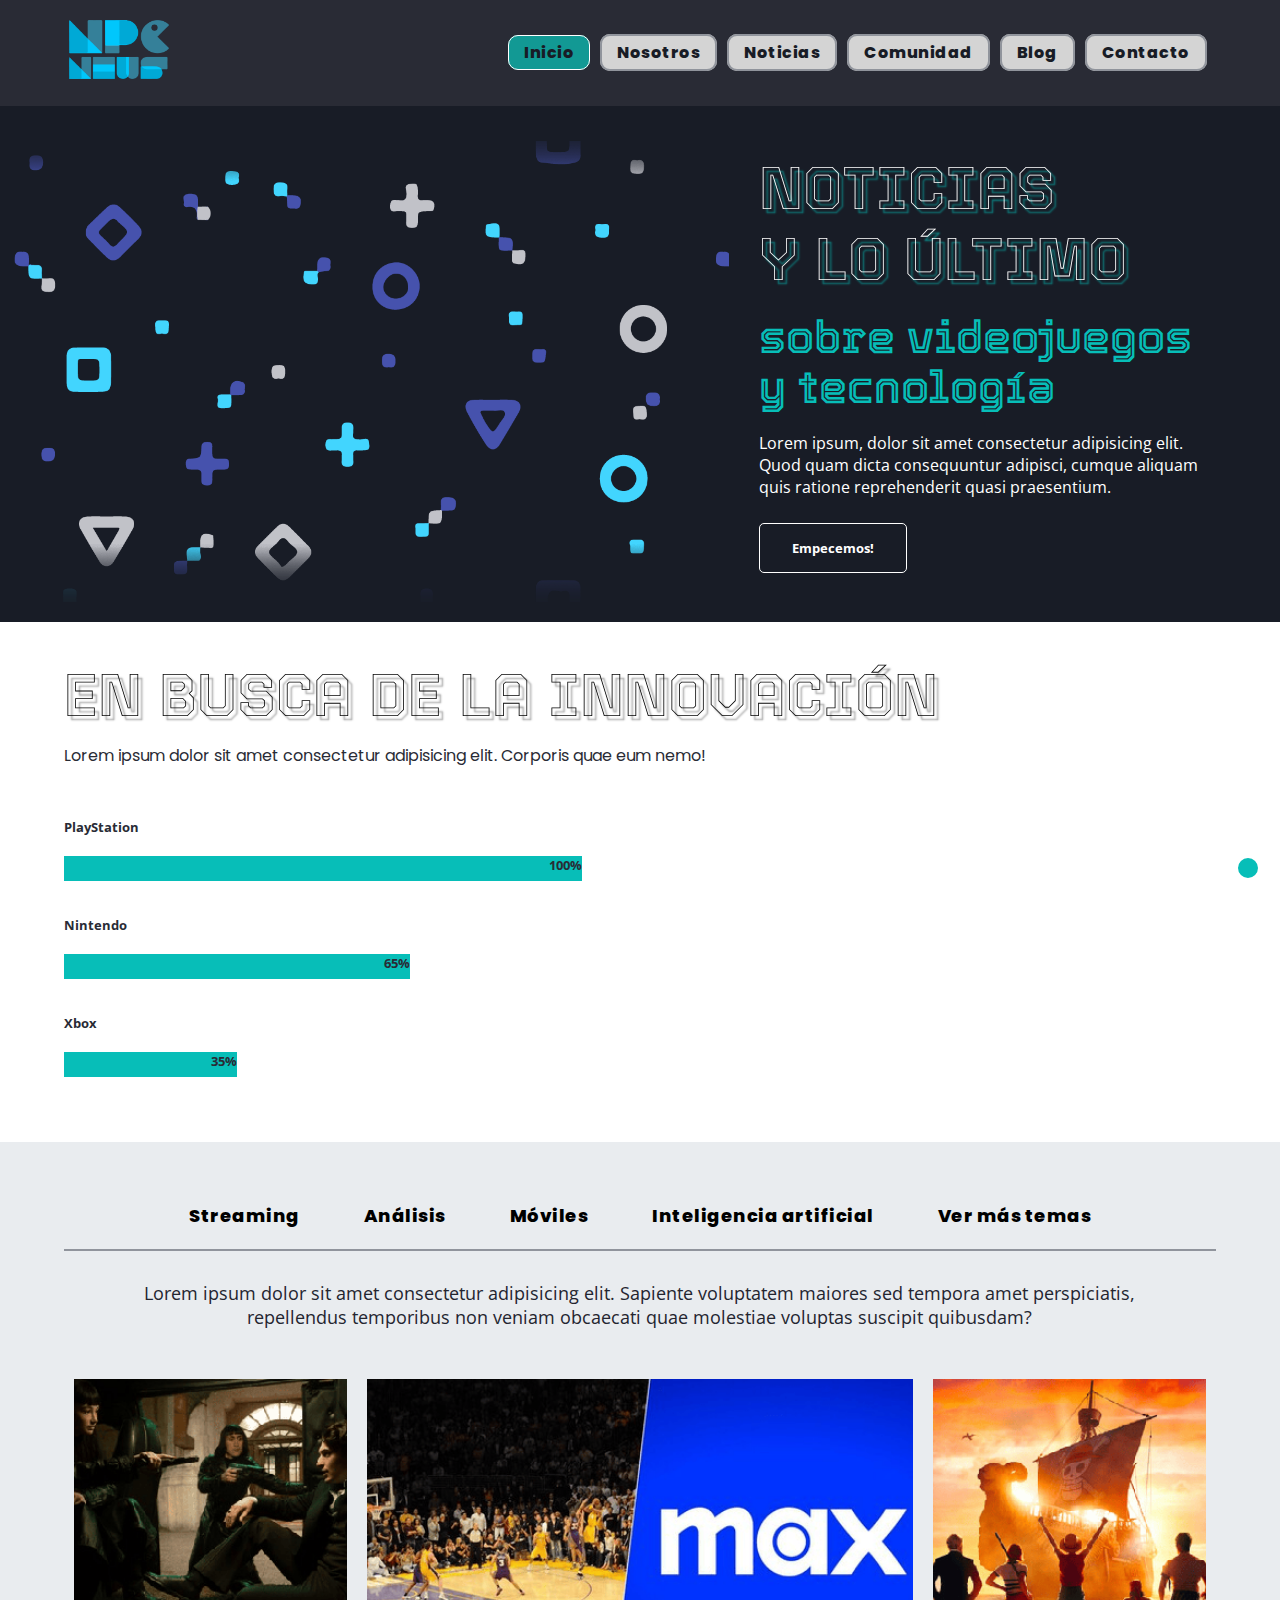
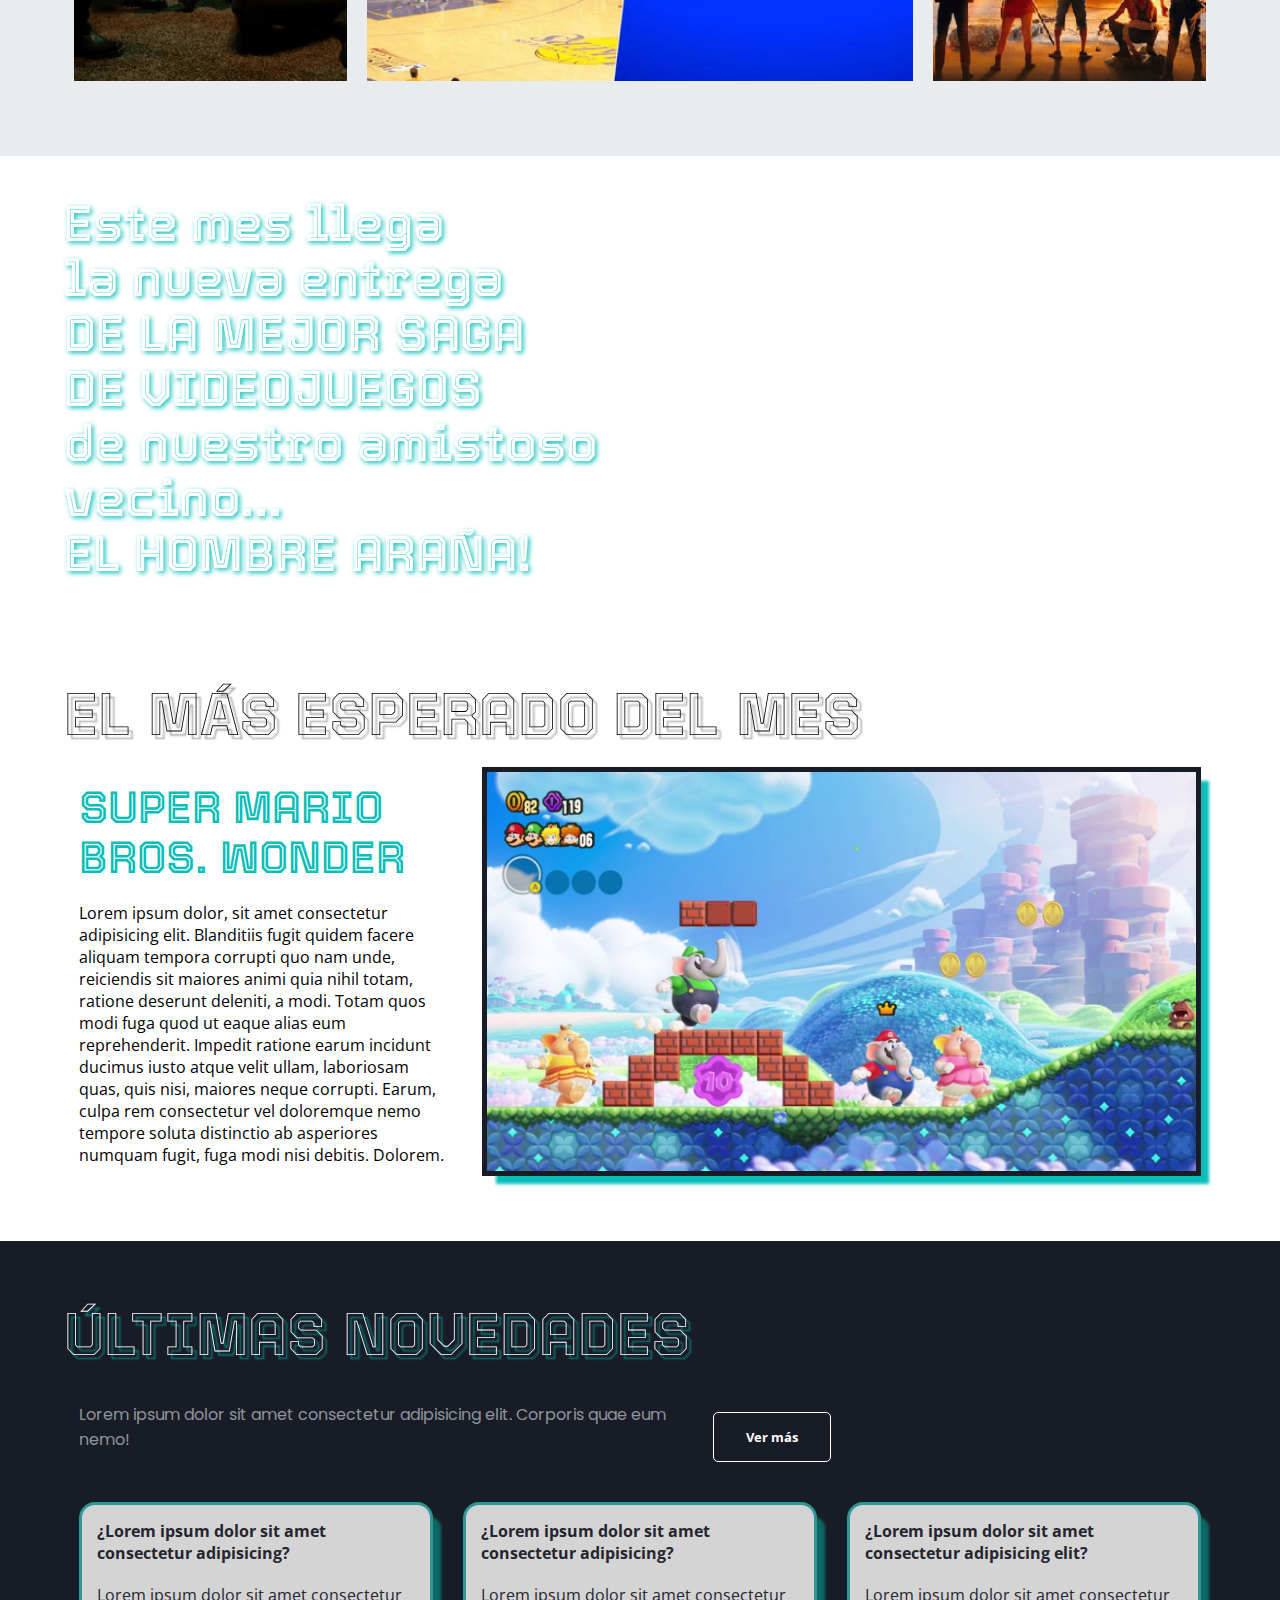
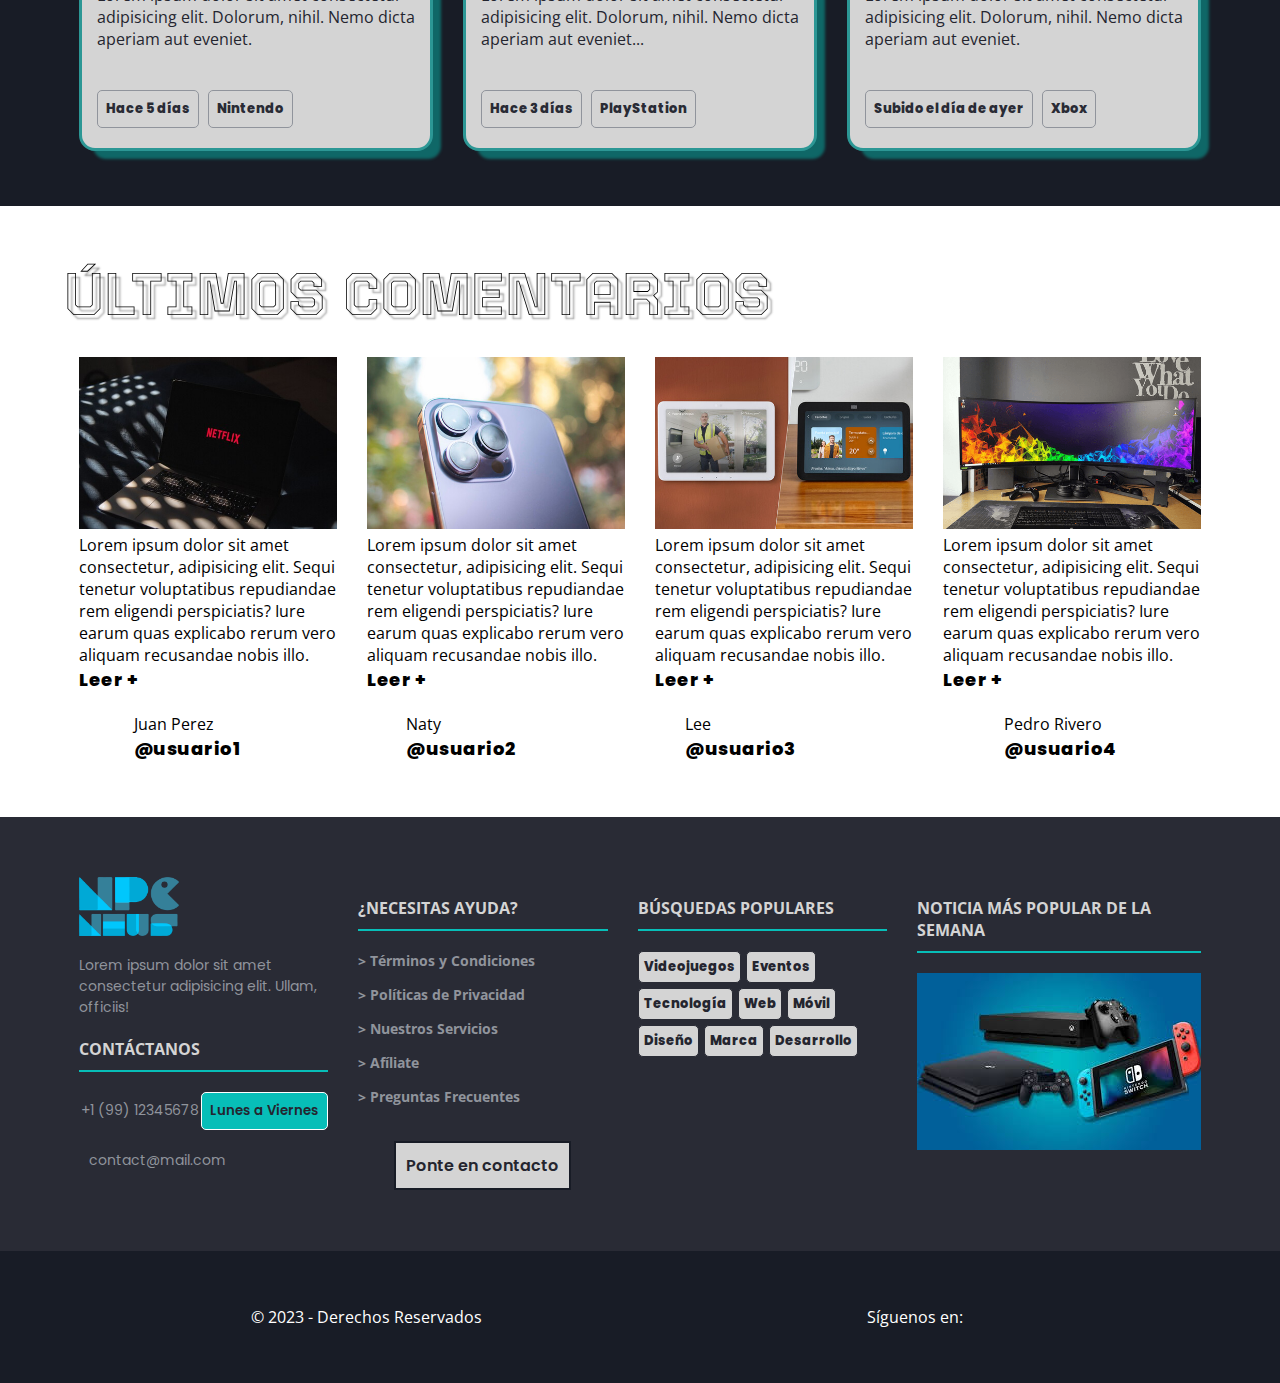
<file: index.html>
<!DOCTYPE html>
<html lang="en">
<head>
    <meta charset="UTF-8">
    <meta name="viewport" content="width=device-width, initial-scale=1.0">
    <link rel="stylesheet" href="estilos.css">
    <link rel="stylesheet" href="https://cdnjs.cloudflare.com/ajax/libs/font-awesome/6.4.2/css/all.min.css" integrity="sha512-z3gLpd7yknf1YoNbCzqRKc4qyor8gaKU1qmn+CShxbuBusANI9QpRohGBreCFkKxLhei6S9CQXFEbbKuqLg0DA==" crossorigin="anonymous" referrerpolicy="no-referrer" />
    <link rel="shortcut icon" href="imagenes/favicon.png" type="image/x-icon">
    <title>NPC NEWS - Noticias sobre videojuegos y más</title>
</head>
<body>
    
    <!-- INICIO ROL A -->
    <header id="cabezera" class="espaciado">
        <div class="contenedor">
            <nav class="nav-bar">
                <div class="logo">
                    <a href="index.html">
                        <img src="imagenes/logo.png" class="ajustar-ancho">
                    </a>
                </div>
                <ul class="menu">
                    <li>
                        <a href="index.html" class="menu-link resaltador">Inicio</a>
                    </li>
                    <li>
                        <a href="nosotros.html" class="menu-link">Nosotros</a>
                    </li>
                    <li>
                        <a href="noticias.html" class="menu-link">Noticias</a>
                    </li>
                    <li>
                        <a href="comunidad.html" class="menu-link">Comunidad</a>
                    </li>
                    <li>
                        <a href="blog.html" class="menu-link">Blog</a>
                    </li>
                    <li>
                        <a href="contacto.html" class="menu-link">Contacto</a>
                    </li>
                </ul>
            </nav>
        </div>
    </header>

    <section id="principal">
        <div class="contenedor">
            <div class="fila">
                <div class="columna2">
                    <img src="imagenes/imagen-1.png" class="imagen-1">
                </div>
                <div class="columna">
                    <h1 class="titulo-dos">NOTICIAS</h1>
                    <h1 class="titulo-dos">Y LO ÚLTIMO</h1>
                    <h2>sobre videojuegos y tecnología</h2>
                    <p>Lorem ipsum, dolor sit amet consectetur adipisicing elit. Quod quam dicta consequuntur adipisci, cumque aliquam quis ratione reprehenderit quasi praesentium.</p>
                    <button class="button1">Empecemos!</button>
                </div>
            </div>
        </div>
    </section>
    <!-- FIN  ROL A -->
    
    <!-- INICIO ROL B -->
    <section id="servicios" class="espaciado">
        <div class="contenedor">
            <h1>
                EN BUSCA DE LA INNOVACIÓN
            </h1>

            <div class="fila">
                <p class="descripcion">Lorem ipsum dolor sit amet consectetur adipisicing elit. Corporis quae eum nemo!</p>
            </div>
            
            <h5>
                <p class="negrita">PlayStation</p>
            
                <div class="cuadrado">
                    <p class="negrita">100%</p>
                </div>

                <p class="negrita">Nintendo</p>
            
                <div class="cuadrado2">
                    <p class="negrita">65%</p>
                </div>

                <p class="negrita">Xbox</p>
            
                <div class="cuadrado3">
                    <p class="negrita">35%</p>
                </div>
            </h5>

        </div>

    </section>
    <!-- FIN ROL B -->

    <!-- INICIO ROL C -->
    <section id="nosotros" class="espaciado">
        <div class="contenedor">
            <div class="horizontal">
                <ul class="navbar">
                    <li class="nav1">
                        <a class="titulo" href="">Streaming</a>
                    </li>
                    <li class="nav1">
                        <a class="titulo" href="">An&aacute;lisis</a>
                    </li>
                    <li class="nav1">
                        <a class="titulo" href="">M&oacute;viles</a>
                    </li>
                    <li class="nav1">
                        <a class="titulo" href="">Inteligencia artificial</a>
                    </li>
                    <li class="nav1">
                        <a class="titulo" href="">Ver m&aacute;s temas</a>
                    </li>
                </ul>
                <div class="contenedor">
                    <div class="descripcion">
                        <div class="texto">
                            <p>Lorem ipsum dolor sit amet consectetur adipisicing elit. Sapiente voluptatem maiores sed tempora amet perspiciatis, repellendus temporibus non veniam obcaecati quae molestiae voluptas suscipit quibusdam?</p>
                        </div>
                    </div>
                </div>
                <div class="gallery">
                    <div class="columna-gallery">
                        <img src="imagenes/tema1.png" class="ajustar-ancho">
                    </div>
                    <div class="columna-gallery columna50">
                        <img src="imagenes/tema2.png" class="ajustar-ancho">
                    </div>
                    <div class="columna-gallery">
                        <img src="imagenes/tema3.png" class="ajustar-ancho">
                    </div>
                </div>
            </div>
        </div>
    </section>
    <!-- FIN ROL C -->

    <!-- INICIO DE SPIDERMAN -->
    <section id="spiderman" class="espaciado">
        <div class="contenedor">
            <p class="texto-enorme">
                Este mes llega <br>
                la nueva entrega <br>
                DE LA MEJOR SAGA <br>
                DE VIDEOJUEGOS <br>
                de nuestro amistoso <br>
                vecino... <br>
                EL HOMBRE ARAÑA!

            </p>

        </div>

    </section>

    <!-- FIN DE SPIDERMAN-->


    <!-- INICIO DE SECCION "EL MÁS ESPERADO"-->
    
    <section id="esperado" class="espaciado">
        <div class="contenedor">
            <h1>
                EL MÁS ESPERADO DEL MES
            </h1>

            <div class="fila">
                <div class="columna">
                    <h2>SUPER MARIO BROS. WONDER</h2>
                    <p>Lorem ipsum dolor, sit amet consectetur adipisicing elit. Blanditiis fugit quidem facere aliquam tempora corrupti quo nam unde, reiciendis sit maiores animi quia nihil totam, ratione deserunt deleniti, a modi. Totam quos modi fuga quod ut eaque alias eum reprehenderit. Impedit ratione earum incidunt ducimus iusto atque velit ullam, laboriosam quas, quis nisi, maiores neque corrupti. Earum, culpa rem consectetur vel doloremque nemo tempore soluta distinctio ab asperiores numquam fugit, fuga modi nisi debitis. Dolorem.</p>
                </div>
                <div class="columna columna65">
                    <img src="imagenes/mario1.jpg" class="ajustar-ancho">
                </div>
            </div>
        </div>

    </section>

    <!-- FIN DE SECCION "EL MÁS ESPERADO"-->


    <!-- INICIO ROL D -->
    <section id="novedades" class="espaciado">
        <div class="contenedor">
            <div class="fila">
                <h1 class="titulo-tres">ÚLTIMAS NOVEDADES</h1>
            </div>

            <div class="fila">
                <div class="columna columna66">
                    <p class="descripcion">Lorem ipsum dolor sit amet consectetur adipisicing elit. Corporis quae eum nemo!</p>
                </div>
                <div class="columna">
                    <button class="button1">Ver más</button>
                </div>
            </div>

            <div class="fila">
                <div class="columna">
                    <div class="cajas">
                        <p class="negrita">¿Lorem ipsum dolor sit amet consectetur adipisicing?</p>
                        <p>Lorem ipsum dolor sit amet consectetur adipisicing elit. Dolorum, nihil. Nemo dicta aperiam aut eveniet.</p>
                    
                        <button class="button6">Hace 5 días</button>
                        <button class="button6">Nintendo</button>
                    </div>
                </div>

                <div class="columna">
                    <div class="cajas">
                        <p class="negrita">¿Lorem ipsum dolor sit amet consectetur adipisicing?</p>
                        <p>Lorem ipsum dolor sit amet consectetur adipisicing elit. Dolorum, nihil. Nemo dicta aperiam aut eveniet...</p>
                                            
                        <button class="button6">Hace 3 días</button>
                        <button class="button6">PlayStation</button>
                    </div>
                </div>

                <div class="columna">
                    <div class="cajas">
                        <p class="negrita">¿Lorem ipsum dolor sit amet consectetur adipisicing elit?              </p>
                        <p>Lorem ipsum dolor sit amet consectetur adipisicing elit. Dolorum, nihil. Nemo dicta aperiam aut eveniet.</p>
                              
                        <button class="button6">Subido el día de ayer</button>
                        <button class="button6">Xbox</button>
                    </div>
                </div>

            </div>
        </div>
    </section>
    <!-- FIN ROL D -->

    <!-- INICIO ROL F -->
    <section id="comentarios" class="espaciado">
        <div class="contenedor">
            <div class="fila">
                <h1>&Uacute;LTIMOS COMENTARIOS</h1>
            </div>
            <div class="fila">
                <div class="columna">
                    <div class="comentarios-imagen">
                        <img src="imagenes/comentario1.png" alt="">
                    </div>
                    <div class="contenido">
                        <p>Lorem ipsum dolor sit amet consectetur, adipisicing elit. Sequi tenetur voluptatibus repudiandae rem eligendi perspiciatis? Iure earum quas explicabo rerum vero aliquam recusandae nobis illo. <a href="" class="leer-mas titulo">Leer +</a> </p>
                    </div>
                    <div class="user">
                        <div class="usuario">
                            <div class="usuario-imagen">
                                <i class="fa-solid fa-circle-user" style="color: #c0c0c0;"></i>
                            </div>
                            <div class="username">
                            <p>Juan Perez <a href="" class="titulo">@usuario1</a></p>
                            </div>
                        </div>
                    </div>
                </div>
                <div class="columna">
                    <div class="comentarios-imagen">
                        <img src="imagenes/comentario2.png" alt="">
                    </div>
                    <div class="contenido">
                        <p>Lorem ipsum dolor sit amet consectetur, adipisicing elit. Sequi tenetur voluptatibus repudiandae rem eligendi perspiciatis? Iure earum quas explicabo rerum vero aliquam recusandae nobis illo. <a href="" class="leer-mas titulo">Leer +</a> </p>
                    </div>
                    <div class="user">
                        <div class="usuario">
                            <div class="usuario-imagen">
                                <i class="fa-solid fa-circle-user" style="color: #c0c0c0;"></i>
                            </div>
                            <div class="username">
                            <p>Naty <a href="" class="titulo">@usuario2</a></p>
                            </div>
                        </div>
                    </div>
                </div>
                <div class="columna">
                    <div class="comentarios-imagen">
                        <img src="imagenes/comentario3.png" alt="">
                    </div>
                    <div class="contenido">
                        <p>Lorem ipsum dolor sit amet consectetur, adipisicing elit. Sequi tenetur voluptatibus repudiandae rem eligendi perspiciatis? Iure earum quas explicabo rerum vero aliquam recusandae nobis illo. <a href="" class="leer-mas titulo">Leer +</a> </p>
                    </div>
                    <div class="user">
                        <div class="usuario">
                            <div class="usuario-imagen">
                                <i class="fa-solid fa-circle-user" style="color: #c0c0c0;"></i>
                            </div>
                            <div class="username">
                            <p>Lee <a href="" class="titulo">@usuario3</a></p>
                            </div>
                        </div>
                    </div>
                </div>
                <div class="columna">
                    <div class="comentarios-imagen">
                        <img src="imagenes/comentario4.png" alt="">
                    </div>
                    <div class="contenido">
                        <p>Lorem ipsum dolor sit amet consectetur, adipisicing elit. Sequi tenetur voluptatibus repudiandae rem eligendi perspiciatis? Iure earum quas explicabo rerum vero aliquam recusandae nobis illo. <a href="" class="leer-mas titulo">Leer +</a> </p>
                    </div>
                    <div class="user">
                        <div class="usuario">
                            <div class="usuario-imagen">
                                <i class="fa-solid fa-circle-user" style="color: #c0c0c0;"></i>
                            </div>
                            <div class="username">
                            <p>Pedro Rivero <a href="" class="titulo">@usuario4</a></p>
                            </div>
                        </div>
                    </div>
                </div>
            </div>
        </div>
    </section>
    <!-- FIN ROL F -->

    <!-- INICIO ROL E -->
    <section id="contacto" class="espaciado">
        <div class="contenedor">
            <div class="fila2">
                <div class="columna3">
                    <div class="logo espacio">
                        <img src="imagenes/logo.png" class="ajustar-ancho">
                    </div>
                    <p class="descripcion">Lorem ipsum dolor sit amet consectetur adipisicing elit. Ullam, officiis!</p>
                    <h3>Contáctanos</h3>
                    <div class="area-telefono">
                        <i class="fa-solid fa-phone" style="color: #d4d4d4;"></i>
                        <p class="descripcion">+1 (99) 12345678</p>
                        <button class="button2">Lunes a Viernes</button>
                    </div>
                    <div class="area-correo">
                        <i class="fa-solid fa-envelope" style="color: #d4d4d4;"></i>
                        <p class="descripcion">contact@mail.com</p>
                    </div>
                </div>
                <div class="columna3">
                    <h3>¿Necesitas ayuda?</h3>
                    <h4>> Términos y Condiciones</h4>
                    <h4>> Políticas de Privacidad</h4>
                    <h4>> Nuestros Servicios</h4>
                    <h4>> Afíliate</h4>
                    <h4>> Preguntas Frecuentes</h4>
                    <div class="area-ayuda">
                        <button class="button3">Ponte en contacto</button>
                    </div>
                </div>
                <div class="columna3">
                    <h3>Búsquedas Populares</h3>
                    <div class="area-busquedas">
                        <button class="button4">Videojuegos</button>
                        <button class="button4">Eventos</button>
                        <button class="button4">Tecnología</button>
                        <button class="button4">Web</button>
                        <button class="button4">Móvil</button>
                        <button class="button4">Diseño</button>
                        <button class="button4">Marca</button>
                        <button class="button4">Desarrollo</button>
                    </div>
                </div>
                <div class="columna3">
                    <h3>Noticia más popular de la semana</h3>
                    <img src="imagenes/noticia.png">
                </div>
            </div>
        </div>
    </section>
    <footer id="pie" class="espaciado">
        <div class="contenedor">
            <div class="fila">
                <div>
                    <p>&copy; 2023 - Derechos Reservados</p>
                </div>
                <div class="red-social">
                    <p>Síguenos en:</p>
                    <i class="fa-brands fa-square-facebook" style="color: #ffffff;"></i>
                    <i class="fa-brands fa-square-twitter" style="color: #ffffff;"></i>
                    <i class="fa-brands fa-square-instagram" style="color: #ffffff;"></i>
                    <i class="fa-brands fa-linkedin" style="color: #ffffff;"></i>     
                </div>
            </div>
        </div>
    </footer>
    <!-- FIN ROL E -->

    <!-- Boton ir arriba -->
    <a href="#" class="scroll-ir-arriba">
        <i class="fa-solid fa-angles-up"></i>
    </a>
</body>
</html>
</file>
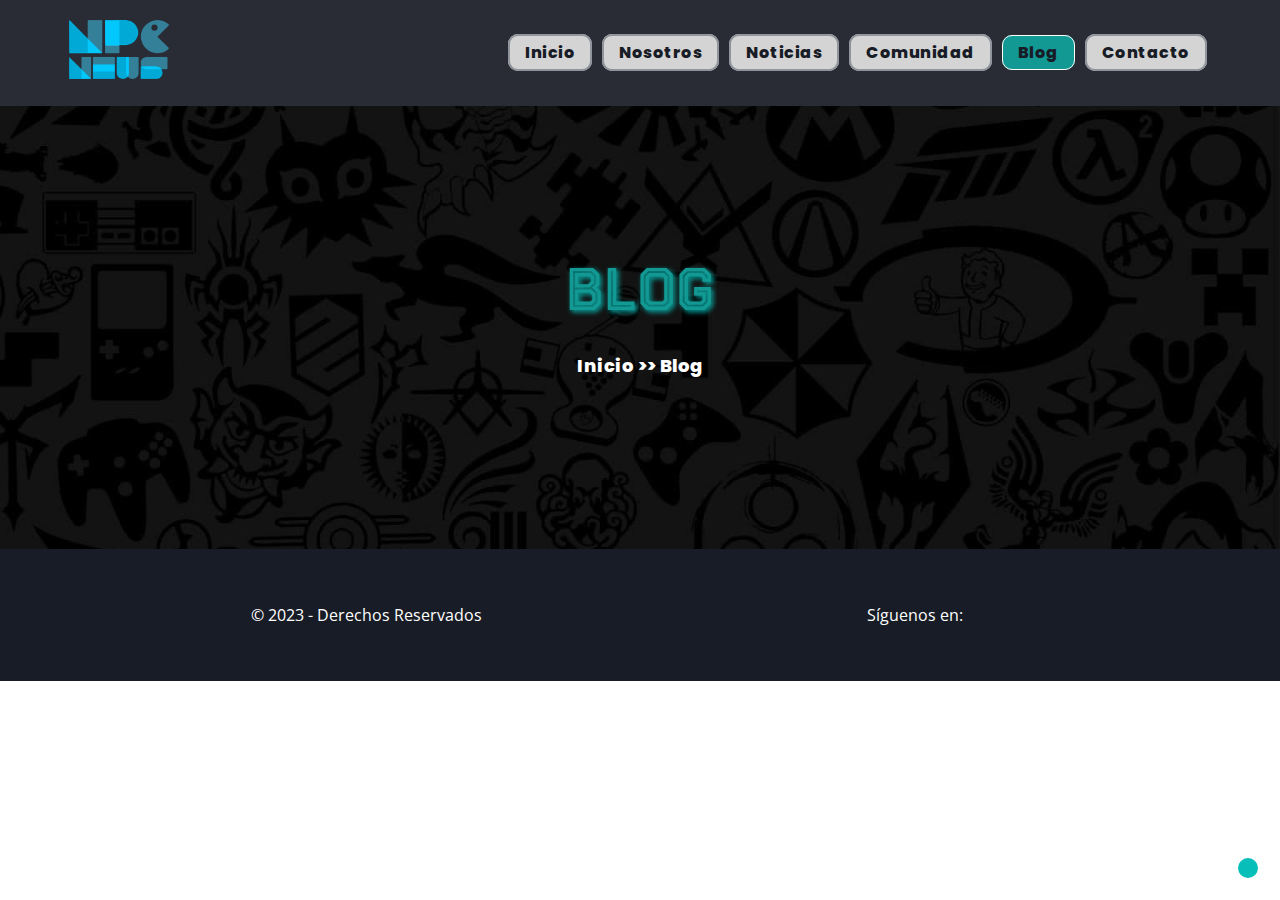
<file: blog.html>
<!DOCTYPE html>
<html lang="en">
<head>
    <meta charset="UTF-8">
    <meta name="viewport" content="width=device-width, initial-scale=1.0">
    <title>NPC NEWS - Noticias sobre videojuegos y más</title>
    <link rel="shortcut icon" href="imagenes/favicon.png" type="image/x-icon">
    <link rel="stylesheet" href="https://cdnjs.cloudflare.com/ajax/libs/font-awesome/6.4.2/css/all.min.css" integrity="sha512-z3gLpd7yknf1YoNbCzqRKc4qyor8gaKU1qmn+CShxbuBusANI9QpRohGBreCFkKxLhei6S9CQXFEbbKuqLg0DA==" crossorigin="anonymous" referrerpolicy="no-referrer" />
    <link rel="stylesheet" href="estilos.css">
</head>
<body>
    <header id="cabezera" class="espaciado">
        <div class="contenedor">
            <nav class="nav-bar">
                <div class="logo">
                    <a href="index.html">
                        <img src="imagenes/logo.png" class="ajustar-ancho">
                    </a>
                </div>
                <ul class="menu">
                    <li>
                        <a href="index.html" class="menu-link">Inicio</a>
                    </li>
                    <li>
                        <a href="nosotros.html" class="menu-link">Nosotros</a>
                    </li>
                    <li>
                        <a href="noticias.html" class="menu-link">Noticias</a>
                    </li>
                    <li>
                        <a href="comunidad.html" class="menu-link">Comunidad</a>
                    </li>
                    <li>
                        <a href="blog.html" class="menu-link resaltador">Blog</a>
                    </li>
                    <li>
                        <a href="contacto.html" class="menu-link">Contacto</a>
                    </li>
                </ul>
            </nav>
        </div>
    </header>

    <section id="area-ubicacion" class="espaciado">
        <div class="contenedor">
            <h1>Blog</h1>
            <p>
                <a href="index.html"><i class="fa-solid fa-location-dot"></i> Inicio >></a> Blog
            </p>
        </div>
    </section>

    <!-- PIE DE PÁGINA -->
    <footer id="pie" class="espaciado">
        <div class="contenedor">
            <div class="fila">
                <div>
                    <p>&copy; 2023 - Derechos Reservados</p>
                </div>
                <div class="red-social">
                    <p>Síguenos en:</p>
                    <i class="fa-brands fa-square-facebook" style="color: #ffffff;"></i>
                    <i class="fa-brands fa-square-twitter" style="color: #ffffff;"></i>
                    <i class="fa-brands fa-square-instagram" style="color: #ffffff;"></i>
                    <i class="fa-brands fa-linkedin" style="color: #ffffff;"></i>     
                </div>
            </div>
        </div>
    </footer>

    <!-- Boton ir arriba -->
    <a href="#" class="scroll-ir-arriba">
        <i class="fa-solid fa-angles-up"></i>
    </a>
</body>
</html>
</file>
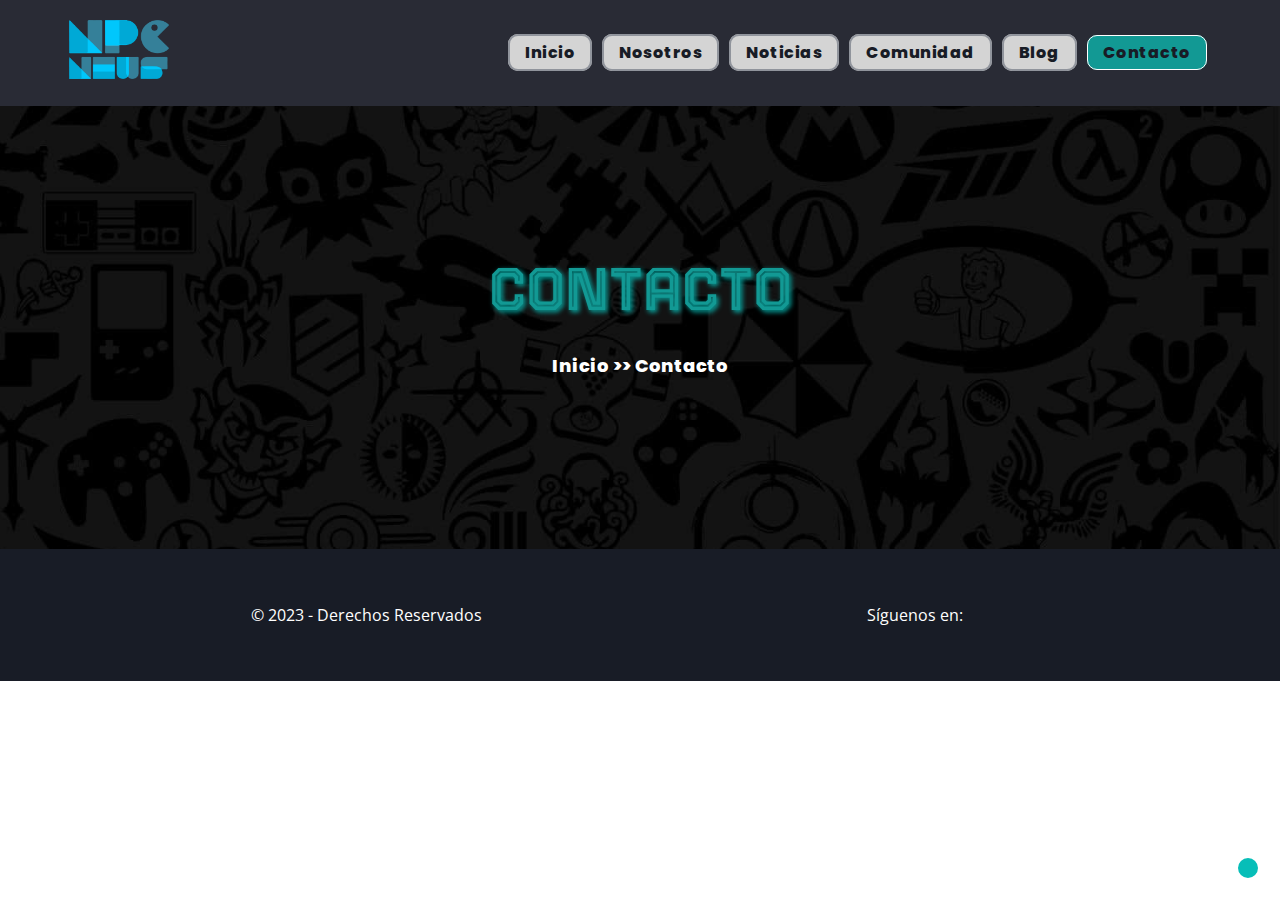
<file: contacto.html>
<!DOCTYPE html>
<html lang="en">
<head>
    <meta charset="UTF-8">
    <meta name="viewport" content="width=device-width, initial-scale=1.0">
    <title>NPC NEWS - Noticias sobre videojuegos y más</title>
    <link rel="shortcut icon" href="imagenes/favicon.png" type="image/x-icon">
    <link rel="stylesheet" href="https://cdnjs.cloudflare.com/ajax/libs/font-awesome/6.4.2/css/all.min.css" integrity="sha512-z3gLpd7yknf1YoNbCzqRKc4qyor8gaKU1qmn+CShxbuBusANI9QpRohGBreCFkKxLhei6S9CQXFEbbKuqLg0DA==" crossorigin="anonymous" referrerpolicy="no-referrer" />
    <link rel="stylesheet" href="estilos.css">
</head>
<body>
    <header id="cabezera" class="espaciado">
        <div class="contenedor">
            <nav class="nav-bar">
                <div class="logo">
                    <a href="index.html">
                        <img src="imagenes/logo.png" class="ajustar-ancho">
                    </a>
                </div>
                <ul class="menu">
                    <li>
                        <a href="index.html" class="menu-link">Inicio</a>
                    </li>
                    <li>
                        <a href="nosotros.html" class="menu-link">Nosotros</a>
                    </li>
                    <li>
                        <a href="noticias.html" class="menu-link">Noticias</a>
                    </li>
                    <li>
                        <a href="comunidad.html" class="menu-link">Comunidad</a>
                    </li>
                    <li>
                        <a href="blog.html" class="menu-link">Blog</a>
                    </li>
                    <li>
                        <a href="contacto.html" class="menu-link resaltador">Contacto</a>
                    </li>
                </ul>
            </nav>
        </div>
    </header>

    <section id="area-ubicacion" class="espaciado">
        <div class="contenedor">
            <h1>Contacto</h1>
            <p>
                <a href="index.html"><i class="fa-solid fa-location-dot"></i> Inicio >></a> Contacto
            </p>
        </div>
    </section>

    <!-- PIE DE PÁGINA -->
    <footer id="pie" class="espaciado">
        <div class="contenedor">
            <div class="fila">
                <div>
                    <p>&copy; 2023 - Derechos Reservados</p>
                </div>
                <div class="red-social">
                    <p>Síguenos en:</p>
                    <i class="fa-brands fa-square-facebook" style="color: #ffffff;"></i>
                    <i class="fa-brands fa-square-twitter" style="color: #ffffff;"></i>
                    <i class="fa-brands fa-square-instagram" style="color: #ffffff;"></i>
                    <i class="fa-brands fa-linkedin" style="color: #ffffff;"></i>     
                </div>
            </div>
        </div>
    </footer>

    <!-- Boton ir arriba -->
    <a href="#" class="scroll-ir-arriba">
        <i class="fa-solid fa-angles-up"></i>
    </a>
</body>
</html>
</file>
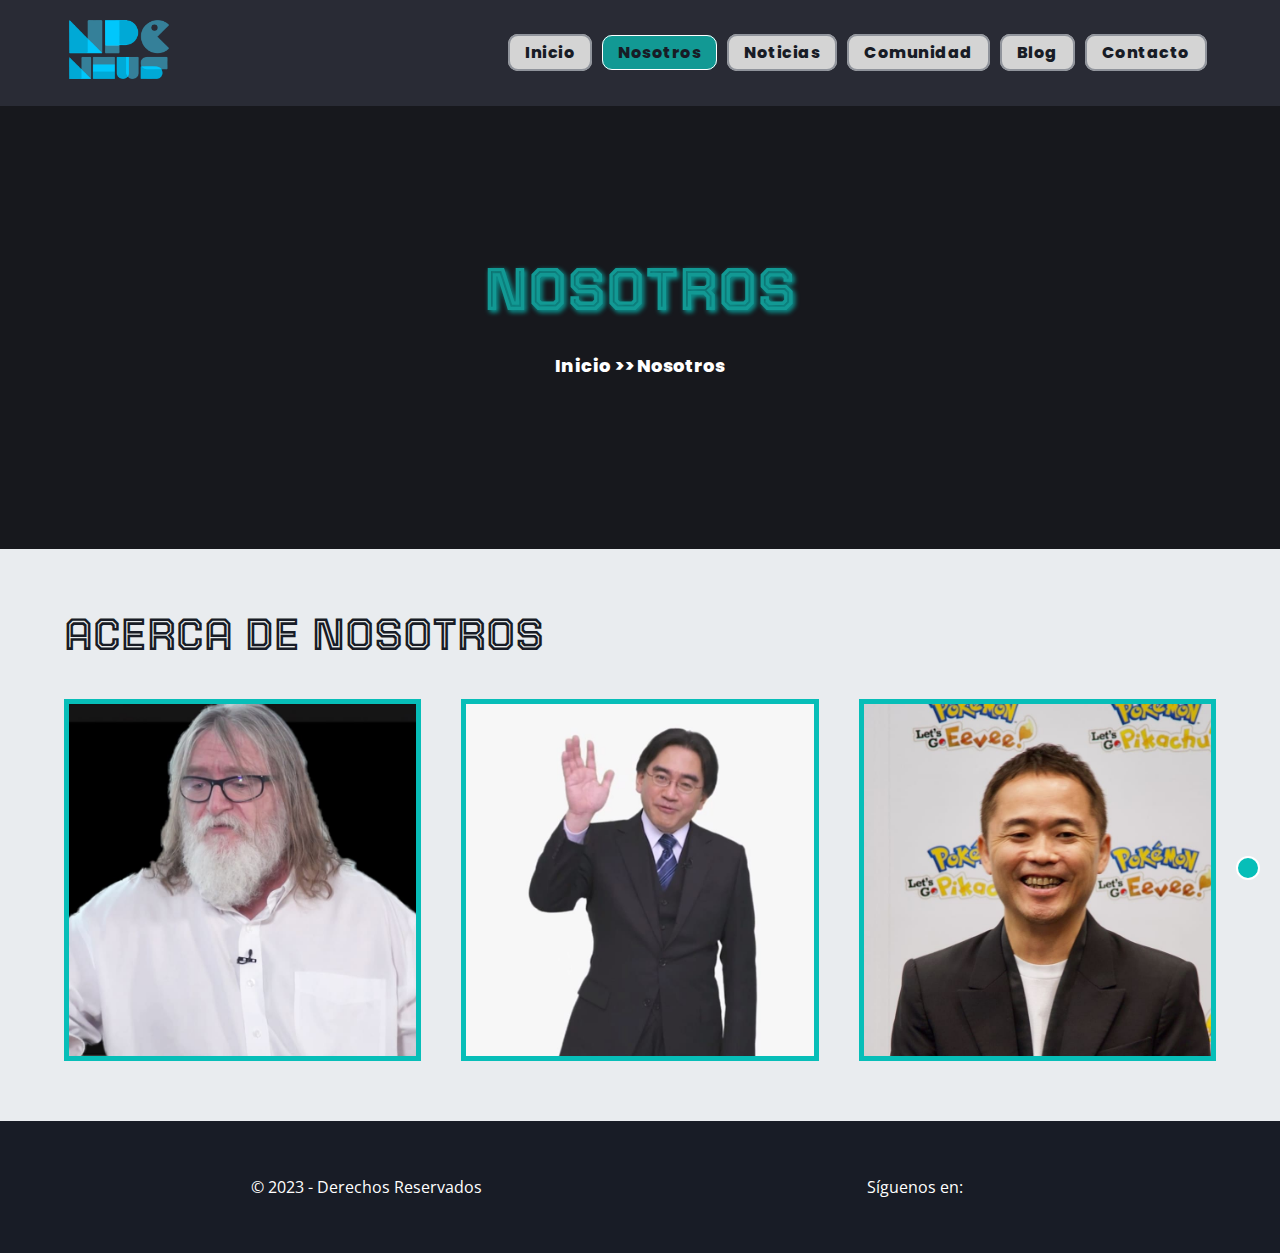
<file: nosotros.html>
<!DOCTYPE html>
<html lang="en">
<head>
    <meta charset="UTF-8">
    <meta name="viewport" content="width=device-width, initial-scale=1.0">
    <title>NPC NEWS - Noticias sobre videojuegos y más</title>
    <link rel="shortcut icon" href="imagenes/favicon.png" type="image/x-icon">
    <link rel="stylesheet" href="https://cdnjs.cloudflare.com/ajax/libs/font-awesome/6.4.2/css/all.min.css" integrity="sha512-z3gLpd7yknf1YoNbCzqRKc4qyor8gaKU1qmn+CShxbuBusANI9QpRohGBreCFkKxLhei6S9CQXFEbbKuqLg0DA==" crossorigin="anonymous" referrerpolicy="no-referrer" />
    <link rel="stylesheet" href="estilos.css">
</head>
<body>
    <header id="cabezera" class="espaciado">
        <div class="contenedor">
            <nav class="nav-bar">
                <div class="logo">
                    <a href="index.html">
                        <img src="imagenes/logo.png" class="ajustar-ancho">
                    </a>
                </div>
                <ul class="menu">
                    <li>
                        <a href="index.html" class="menu-link">Inicio</a>
                    </li>
                    <li>
                        <a href="nosotros.html" class="menu-link resaltador">Nosotros</a>
                    </li>
                    <li>
                        <a href="noticias.html" class="menu-link">Noticias</a>
                    </li>
                    <li>
                        <a href="comunidad.html" class="menu-link">Comunidad</a>
                    </li>
                    <li>
                        <a href="blog.html" class="menu-link">Blog</a>
                    </li>
                    <li>
                        <a href="contacto.html" class="menu-link">Contacto</a>
                    </li>
                </ul>
            </nav>
        </div>
    </header>

    <section id="area-nosotros" class="espaciado">
        <div class="contenedor">
            <h1>Nosotros</h1>
            <p>
                <a href="index.html"><i class="fa-solid fa-location-dot"></i> Inicio >></a> Nosotros
            </p>
        </div>
    </section>

    <section id="nosotros-info" class="espaciado">
        <div class="contenedor">
            <h2>ACERCA DE NOSOTROS</h2>
                <div class="fila-consolas">
                    <div class="columna-consolas columna33">
                        <div class="nosotros-foto">
                            <img src="imagenes/sujeto1.jpg" class="ajustar-ancho">
                            <div class="nosotros-foto-leyenda">
                                <p>Lorem ipsum dolor sit amet consectetur adipisicing elit. Laborum dolor at laudantium voluptatum, dolorum esse.</p>
                            </div>
                        </div>                    
                    </div>
                    <div class="columna-consolas columna33">
                        <div class="nosotros-foto">
                            <img src="imagenes/sujeto2.jpg" class="ajustar-ancho">
                            <div class="nosotros-foto-leyenda">
                                <p>Lorem ipsum dolor, sit amet consectetur adipisicing elit. Debitis tempora asperiores soluta veniam, hic enim?</p>
                            </div>
                        </div>   
                    </div>
                    <div class="columna-consolas columna33">
                        <div class="nosotros-foto">
                            <img src="imagenes/sujeto3.jpg" class="ajustar-ancho">
                            <div class="nosotros-foto-leyenda">
                                <p>Lorem ipsum, dolor sit amet consectetur adipisicing elit. Id tempora quis magnam aliquam ipsum necessitatibus?/p>
                            </div>
                        </div>   
                    </div>
                </div>
            </div>
    </section>

    <!-- PIE DE PÁGINA -->
    <footer id="pie" class="espaciado">
        <div class="contenedor">
            <div class="fila">
                <div>
                    <p>&copy; 2023 - Derechos Reservados</p>
                </div>
                <div class="red-social">
                    <p>Síguenos en:</p>
                    <i class="fa-brands fa-square-facebook" style="color: #ffffff;"></i>
                    <i class="fa-brands fa-square-twitter" style="color: #ffffff;"></i>
                    <i class="fa-brands fa-square-instagram" style="color: #ffffff;"></i>
                    <i class="fa-brands fa-linkedin" style="color: #ffffff;"></i>     
                </div>
            </div>
        </div>
    </footer>

    <!-- Boton ir arriba -->
    <a href="#" class="scroll-ir-arriba">
        <i class="fa-solid fa-angles-up"></i>
    </a>
</body>
</html>
</file>
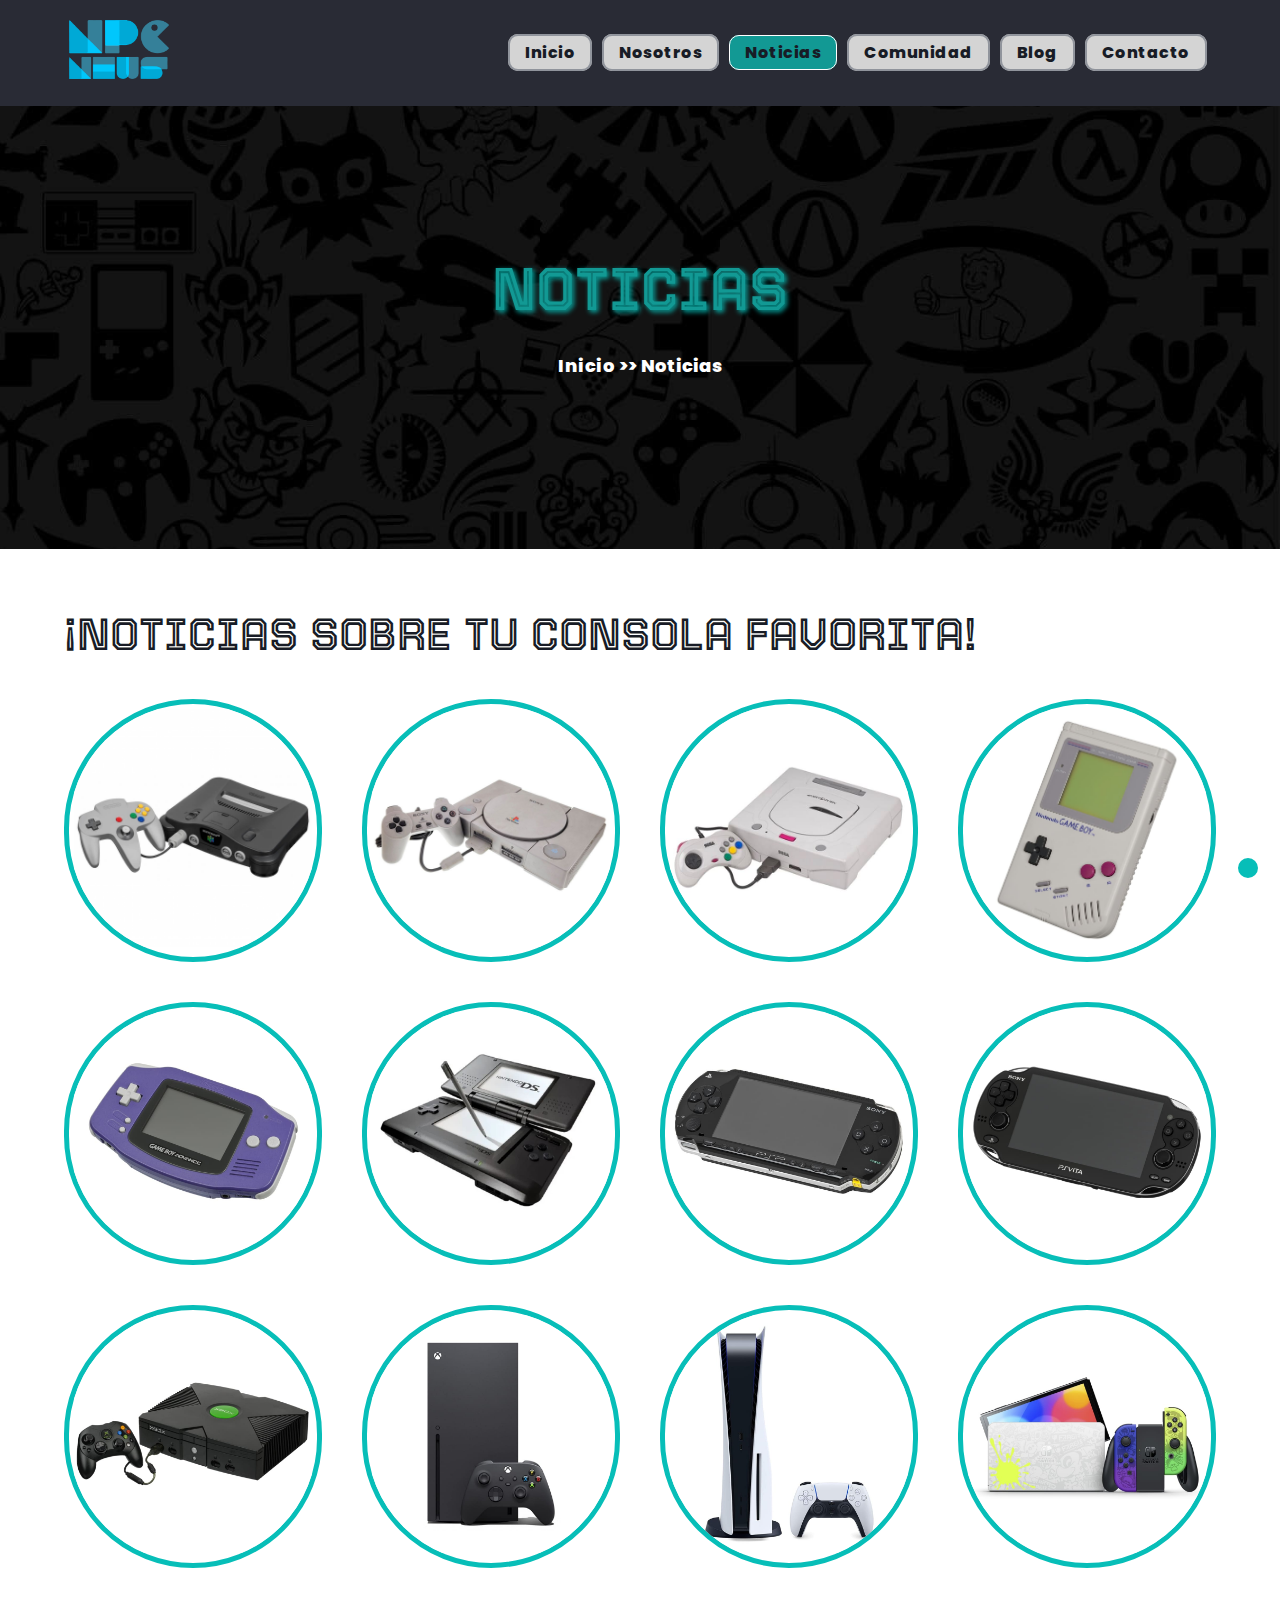
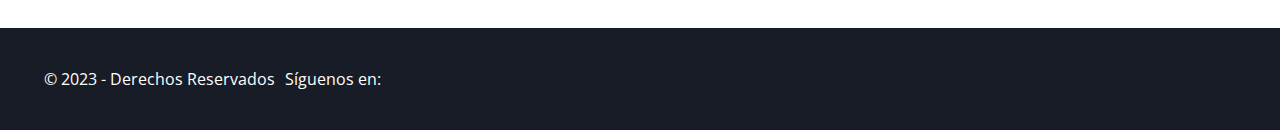
<file: noticias.html>
<!DOCTYPE html>
<html lang="en">
<head>
    <meta charset="UTF-8">
    <meta name="viewport" content="width=device-width, initial-scale=1.0">
    <title>NPC NEWS - Noticias sobre videojuegos y más</title>
    <link rel="shortcut icon" href="imagenes/favicon.png" type="image/x-icon">
    <link rel="stylesheet" href="https://cdnjs.cloudflare.com/ajax/libs/font-awesome/6.4.2/css/all.min.css" integrity="sha512-z3gLpd7yknf1YoNbCzqRKc4qyor8gaKU1qmn+CShxbuBusANI9QpRohGBreCFkKxLhei6S9CQXFEbbKuqLg0DA==" crossorigin="anonymous" referrerpolicy="no-referrer" />
    <link rel="stylesheet" href="estilos.css">
</head>
<body>
    <header id="cabezera" class="espaciado">
        <div class="contenedor">
            <nav class="nav-bar">
                <div class="logo">
                    <a href="index.html">
                        <img src="imagenes/logo.png" class="ajustar-ancho">
                    </a>
                </div>
                <ul class="menu">
                    <li>
                        <a href="index.html" class="menu-link">Inicio</a>
                    </li>
                    <li>
                        <a href="nosotros.html" class="menu-link">Nosotros</a>
                    </li>
                    <li>
                        <a href="noticias.html" class="menu-link resaltador">Noticias</a>
                    </li>
                    <li>
                        <a href="comunidad.html" class="menu-link">Comunidad</a>
                    </li>
                    <li>
                        <a href="blog.html" class="menu-link">Blog</a>
                    </li>
                    <li>
                        <a href="contacto.html" class="menu-link">Contacto</a>
                    </li>
                </ul>
            </nav>
        </div>
    </header>

    <section id="area-ubicacion" class="espaciado">
        <div class="contenedor">
            <h1>Noticias</h1>
            <p>
                <a href="index.html"><i class="fa-solid fa-location-dot"></i> Inicio >></a> Noticias
            </p>
        </div>
    </section>

    <section id="extension-consolas" class="espaciado">
        <div class="contenedor">
            <h2>¡NOTICIAS SOBRE TU CONSOLA FAVORITA!</h2>
                <div class="fila-consolas">
                    <div class="columna-consolas columna25">
                        <div class="consolas-foto">
                            <img src="imagenes/nintendo64.jpg" class="ajustar-ancho">
                            <div class="consolas-foto-leyenda">
                                <p>NINTENDO 64</p>
                            </div>
                        </div>                    
                    </div>
                    <div class="columna-consolas columna25">
                        <div class="consolas-foto">
                            <img src="imagenes/playstation1.jpg" class="ajustar-ancho">
                            <div class="consolas-foto-leyenda">
                                <p>PLAYSTATION 1</p>
                            </div>
                        </div>   
                    </div>
                    <div class="columna-consolas columna25">
                        <div class="consolas-foto">
                            <img src="imagenes/segasaturn.jpg" class="ajustar-ancho">
                            <div class="consolas-foto-leyenda">
                                <p>SEGA SATURN</p>
                            </div>
                        </div>   
                    </div>
                    
                    <div class="columna-consolas columna25">
                        <div class="consolas-foto">
                            <img src="imagenes/gameboy.jpg" class="ajustar-ancho">
                            <div class="consolas-foto-leyenda">
                                <p>NINTENDO GAMEBOY</p>
                            </div>
                        </div>   
                    </div>

                    <div class="columna-consolas columna25">
                        <div class="consolas-foto">
                            <img src="imagenes/gameboyadvance.jpg" class="ajustar-ancho">
                            <div class="consolas-foto-leyenda">
                                <p>GAMEBOY ADVANCE</p>
                            </div>
                        </div>   
                    </div>

                    <div class="columna-consolas columna25">
                        <div class="consolas-foto">
                            <img src="imagenes/nintendods.jpg" class="ajustar-ancho">
                            <div class="consolas-foto-leyenda">
                                <p>NINTENDO DS</p>
                            </div>
                        </div>   
                    </div>

                    <div class="columna-consolas columna25">
                        <div class="consolas-foto">
                            <img src="imagenes/psp.jpg" class="ajustar-ancho">
                            <div class="consolas-foto-leyenda">
                                <p>PLAYSTATION PORTABLE</p>
                            </div>
                        </div>   
                    </div>

                    <div class="columna-consolas columna25">
                        <div class="consolas-foto">
                            <img src="imagenes/psvita.jpg" class="ajustar-ancho">
                            <div class="consolas-foto-leyenda">
                                <p>PLAYSTATION VITA</p>
                            </div>
                        </div>   
                    </div>

                    <div class="columna-consolas columna25">
                        <div class="consolas-foto">
                            <img src="imagenes/xbox.jpg" class="ajustar-ancho">
                            <div class="consolas-foto-leyenda">
                                <p>XBOX</p>
                            </div>
                        </div>   
                    </div>

                    <div class="columna-consolas columna25">
                        <div class="consolas-foto">
                            <img src="imagenes/xboxseriesx.jpg" class="ajustar-ancho">
                            <div class="consolas-foto-leyenda">
                                <p>XBOX SERIES X</p>
                            </div>
                        </div>   
                    </div>

                    <div class="columna-consolas columna25">
                        <div class="consolas-foto">
                            <img src="imagenes/ps5.jpg" class="ajustar-ancho">
                            <div class="consolas-foto-leyenda">
                                <p>PLAYSTATION 5</p>
                            </div>
                        </div>   
                    </div>

                    <div class="columna-consolas columna25">
                        <div class="consolas-foto">
                            <img src="imagenes/nintendoswitch.jpg" class="ajustar-ancho">
                            <div class="consolas-foto-leyenda">
                                <p>NINTENDO SWITCH</p>
                            </div>
                        </div>   
                    </div>
    
                </div>
            </div>
    </section>

    <!-- PIE DE PÁGINA -->
    <footer id="pie" class="espaciado">
        <div class="contenedor">
            <div class="fila-consolas">
                <div>
                    <p>&copy; 2023 - Derechos Reservados</p>
                </div>
                <div class="red-social">
                    <p>Síguenos en:</p>
                    <i class="fa-brands fa-square-facebook" style="color: #ffffff;"></i>
                    <i class="fa-brands fa-square-twitter" style="color: #ffffff;"></i>
                    <i class="fa-brands fa-square-instagram" style="color: #ffffff;"></i>
                    <i class="fa-brands fa-linkedin" style="color: #ffffff;"></i>     
                </div>
            </div>
        </div>
    </footer>

    <!-- Boton ir arriba -->
    <a href="#" class="scroll-ir-arriba">
        <i class="fa-solid fa-angles-up"></i>
    </a>
</body>
</html>
</file>
<file: estilos.css>
/*Templates*/
/*
Colores y fuente: https://ethemestudio.com/demo/fungi/3_programmer/index.html
Diseño: https://shock-html.codings.dev/home-10.html


*/

/*Agregamos las fuentes de Google Fonts (Se requieren de 2)*/
@import url('https://fonts.googleapis.com/css2?family=Tourney:wght@100;600&display=swap');
@import url('https://fonts.googleapis.com/css2?family=Open+Sans:wght@300;800&display=swap');
@import url('https://fonts.googleapis.com/css2?family=Poppins&display=swap');

/*Declaramos variables*/
:root {
    
    --color-fondo: #181C26;
    --color-fondo2: #e9ecef;
    --color-fondo3: #292b35;
    --color-fondo4: #17181d;
    --color-secundario: #ffffff;
    --color-terciario: #90949c;
    --color-h3: #d4d4d4;
    --color-descripcion: #24252f;
    --color-btn: #07beb8;
    --color-btn-dark: rgb(18, 153, 148);

    --fuente-uno: 'Open Sans';
    --fuente-dos: 'Tourney', cursive;
    --fuente-tres: 'Poppins', sans-serif;
}

/*Formateamos la pagina*/
* {
    box-sizing: border-box;
    margin: 0;
    padding: 0;
    font-family: var(--fuente-uno)
}

html{
    scroll-behavior: smooth;
}

/*  GENERALES GENERALES GENERALES GENERALES   */
.contenedor{
    max-width: 90%;
    margin: 0 auto 
}

.fila {
    width: 100%;
    display: flex;
    flex-direction: row;
    padding: 15px 0;
    align-items: center;
}

.columna {
    flex-basis: 0;
    flex-grow: 1;
    padding: 0 15px;
}

.columna2 {
    flex-basis: 0;
    flex-grow: 2;
    padding: 0 15px;
    margin-left: -235px;
    margin-top: 20px;
}

.button1 {
    color: var(--color-secundario);
    background-color: var(--color-fondo);
    border: thin solid var(--color-secundario);
    padding: 15px 32px;
    margin: 5px 0;
    text-align: center;
    text-decoration: none;
    border-radius: 5px;
    font-weight: bold;
}

.button1:hover {
    border: thin solid var(--color-secundario);    
    color: var(--color-fondo);
    background-color: var(--color-btn);
    font-weight: bold;
}

.ajustar-ancho {
    width: 100%;
    height: auto;
}

.logo {
    width: 100px;
}

.imagen-1{
    width: 150px;
    height: auto;
}

.espaciado {
    padding-top: 40px;
    padding-bottom: 40px;
}

.negrita {
    font-weight: bold;
}

.negrita2 {
    font-weight: bold;
    padding-left: 15px;
    padding-right: 15px;
    padding-top: 15px;
}

h1 {
    font-family: var(--fuente-dos);
    font-size: 60px;
    font-weight: 100;
    text-shadow: 4px 4px 2px rgba(0,0,0,0.6);
    text-transform: uppercase;
}

.titulo-dos{
    font-family: var(--fuente-dos);
    font-size: 60px;
    margin: 5px 0;
    font-weight: 100;
    text-shadow: 4px 4px 2px var(--color-btn);
}

.titulo-tres{
    font-family: var(--fuente-dos);
    font-size: 60px;
    margin: 5px 0;
    font-weight: 100;
    color: var(--color-secundario);
    text-shadow: 4px 4px 2px var(--color-btn);
}

h2 {
    font-size: 45px;
    font-family: var(--fuente-dos);
    color: var(--color-btn);
    margin-top: 20px;
    margin-bottom: 20px;
    font-weight: 600;
}

h3{
    font-size: 16px;
    text-transform: uppercase;
    font-family: var(--fuente-uno);
    color: var(--color-h3);
    padding-bottom: 20px;
    margin-top: 20px;
    margin-bottom: 20px;
    border-bottom:solid 2px var(--color-btn);
}

h4{
    margin-bottom: 15px;
    color: var(--color-uno);
    font-family: var(--fuente-uno);
}

h5 {
    margin-top: 15px;
    margin-bottom: 15px;
}

p {
    margin-bottom: 20px;
}

a {
    text-decoration: none;
    position: relative;
    color: #000000;
    font-size: 18px;
    letter-spacing: 0.5px;
    padding: 0 10px;
    font-weight: 800;
}

/*  FINAL DE GENERALES FINAL DE GENERALES   */


/*  CABEZERA    */
#cabezera{
    background-color: var(--color-fondo3);
    padding: 20px 5px;
    text-align: center;
    position: sticky;
    top: 0px;
    z-index: 100;
}

/* Barra de menú */

.nav-bar{
    display: flex;
    flex-direction: row;
    justify-content: space-between;
    align-items: center;
}

.menu{
    list-style-type: none;
    display: flex;
    flex-direction: row;
}

.menu-link{
    color: var(--color-fondo);
    border: 2px solid var(--color-terciario);
    background-color: var(--color-h3);
    border-radius: 10px;
    font-size: 16px;
    font-family: var(--fuente-tres);
    font-weight: 800;
    margin: 0 5px;
    padding: 5px 15px;
    transition: all 0.4s ease-in-out;
}

.menu-link:hover{
    border: thin solid var(--color-secundario);    
    background-color: var(--color-btn-dark);
}

.resaltador{
    border: thin solid var(--color-secundario);
    background-color: var(--color-btn-dark);
    color:var(--color-fondo)
}

/*  PRINCIPAL   */
#principal{
    background-color: var(--color-fondo);
    color: var(--color-secundario);
}

#principal img {
    width: 100%;
    height: auto;
}


/*  SERVICIOS   */
#servicios{
    background-color: var(--color-secundario);
    width: 100%;
    height: auto;
}

#servicios p{
    color: var(--color-fondo3);
}

.barra {
    width: 0%;
    height: 100%;
    background-color: var(--color-btn);
}

.cuadrado {
    width: 45%;
    height: 20px;
    background-color: var(--color-btn);
    color: var(--color-fondo);
    text-align: end;
    font-weight: bold;
    padding-bottom: 25px;
    margin-bottom: 35px;
}

.cuadrado2 {
    width: 30%;
    height: 20px;
    background-color: var(--color-btn);
    color: var(--color-fondo);
    text-align: end;
    font-weight: bold;
    padding-bottom: 25px;
    margin-bottom: 35px;
}

.cuadrado3 {
    width: 15%;
    height: 20px;
    background-color: var(--color-btn);
    color: var(--color-fondo);
    text-align: end;
    font-weight: bold;
    padding-bottom: 25px;
    margin-bottom: 25px;
}

.cajas {
    width: 100%;
    height: auto;
    background-color: var(--color-h3);
    color: var(--color-descripcion);
    text-align: left;
    padding-left: 15px;
    padding-right: 15px;
    padding-bottom: 15px;
    padding-top: 15px;
    border: 3px solid #2c9795;
    border-radius: 16px;
    box-shadow: 11px 11px 3px -3px rgba(7,190,176,0.47);
    -webkit-box-shadow: 11px 11px 3px -3px rgba(7,190,176,0.47);
    -moz-box-shadow: 11px 11px 3px -3px rgba(7,190,176,0.47);
}

.cajas2 {
    padding-left: 15px;
    padding-right: 15px;
    padding-bottom: 15px;
}



/*  NOSOTROS   */
#nosotros{
    background-color: var(--color-fondo2);
    color: var(--color-terciario);
}

.navbar{
    justify-content: center;
    --bs-nav-tabs-border-width: 2px;
    --bs-nav-tabs-border-color: var(--color-terciario);
    --bs-nav-tabs-border-radius: 0.1rem;
    --bs-nav-tabs-link-hover-border-color: var(--color-fondo2) var(--color-fondo2) #dee2e6;
    --bs-nav-tabs-link-active-color: #495057;
    border-bottom: var(--bs-nav-tabs-border-width) solid var(--bs-nav-tabs-border-color);
    display: flex;
    list-style: none;
}

#nosotros a {
    color: #000000;
}

.titulo::after{
    content: "";
    position: absolute;
    background-color: var(--color-btn);
    height: 3px;
    width: 0px;
    left: 0;
    bottom: -10px;
    transition: 0.3s;   
}

.titulo:hover::after{
    width: 100%;
}

.navbar .nav1{
    position: relative;
    margin: 0;
    padding: 1.2rem 2rem;
    background: none;
    border: none;
    border-radius: unset;
    font-size: 1.2rem;
    font-weight: 700;
    text-align: left; 
}

.texto{
    margin-top: 30px;
    margin-bottom: 40px;
    text-align: center;
    font-size: 18px;
    color: var(--color-descripcion);
}

.gallery{
    display: flex;
    margin-bottom: 30px;
    margin-top: 50px;
    justify-content: center;
}

.columna-gallery {
    max-width: 25%;
    flex-basis: 25%;
    margin: 0 10px;
}

.columna50{
    max-width: 50%;
    flex-basis: 50%;
}

/* SPIDERMAN SPIDERMAN SPIDERMAN SPIDERMAN */
#spiderman {
    background-image: url("imagenes/spiderman1.jpg");
    background-repeat: no-repeat;
    background-size: cover;
    background-position: center right;
    background-attachment: fixed;
}
.texto-enorme {
    font-size: 50px;
    font-weight: bold;
    color: var(--color-secundario);
    font-family: var(--fuente-dos);
    text-shadow: 2px 2px 5px var(--color-btn);
}


/* FIN SPIDERMAN SPIDERMAN FIN */


/*  EL MÁS ESPERADO  */
#esperado {
    background-color: var(--color-secundario);
}
#esperado img {
    border: 5px solid var(--color-fondo);
    box-shadow: 11px 11px 3px -3px var(--color-btn);
    -webkit-box-shadow: 11px 11px 3px -3px var(--color-btn);
    -moz-box-shadow: 11px 11px 3px -3px var(--color-btn);
}

.columna65 {
    flex-basis: 65%;
    max-width: 65%;
}

/*  FIN DE EL MÁS ESPERADO */





/*  NOVEDADES */
#novedades{
    background-color: var(--color-fondo);
}

.columna66{
    flex-basis: 55%;
    max-width: 55%;
}

.button5 {
    color: var(--color-fondo);
    background-color: var(--color-secundario);
    border: thin solid var(--color-terciario);
    padding: 20px 20px;
    margin: 5px 0;
    text-align: center;
    text-decoration: none;
    border-radius: 5px;
    font-weight: bold;
    margin-left: 38%;
    margin-top: -15px;
}

.button5:hover {
    border: thin solid var(--color-fondo);    
    color: var(--color-secundario);
    background-color: var(--color-fondo);
    font-weight: bold;
}

.button6 {
    color: var(--color-fondo3);
    background-color: var(--color-h3);
    border: thin solid var(--color-terciario);
    font-family: var(--fuente-tres);
    font-size: 13px;
    font-weight: 800;
    padding: 8px;
    margin-right: 5px;
    margin-bottom: 5px;
    text-align: center;
    text-decoration: none;
    border-radius: 5px;
    margin-top: 20px;
}

/*  COMENTARIOS     */
#comentarios {
    background-color: var(--color-secundario);
    width: 100%;
    height: auto;
}

#comentarios .columna{
    display: flex;
    flex-direction: column;
}

.comentarios-imagen img{
    width: 100%;
    height: auto;
}

#comentarios a {
    color: #000000;
}

.user{
    display: flex;
    align-items: center;
    justify-content: flex-start;
}

.usuario {
    display: flex;
    align-items: center;
    justify-content: flex-start;
}

.usuario p{
    margin: 0;
}

.usuario-imagen {
    width: 40%;
}

.usuario-imagen i{
    font-size: 60px;
    margin: 0;
}

/* CONTACTO */

#contacto{
    background-color: var(--color-fondo3);
    color: var(--color-terciario);
    font-size: 14px;
}

#contacto h3{
    padding-bottom: 10px;
}

#contacto i {
    padding-bottom: 20px;
}

.descripcion{
    font-family: var(--fuente-tres);
    color:var(--color-terciario);
}

.espacio{
    margin-bottom: 15px;
}

.fila2{
    width: 100%;
    display: flex;
    flex-direction: row;
    padding-top: 20px;
    padding-bottom: 20px;
    align-items: flex-start;
    justify-content: space-around;
}

.columna3{
    flex-basis: 0;
    flex-grow: 2;
    padding: 0 15px;
}

.area-telefono{
    display: flex;
    flex-direction: row;
    align-items: center;
    justify-content: space-between;
}

.area-correo{
    display: flex;
    flex-direction: row;
    align-items: center;
    justify-content: flex-start;
}

.area-correo p{
    padding-left: 10px;
}

.area-ayuda{
    display: flex;
    flex-direction: row;
    justify-content: center;
}

.area-busquedas{
    display: flex;
    flex-direction: row;
    flex-wrap: wrap;
}

.button2{
    color: var(--color-descripcion);
    background-color: var(--color-btn);
    border: thin solid var(--color-secundario);
    font-family: var(--fuente-tres);
    font-weight: 600;
    padding: 8px;
    margin-bottom: 20px;
    text-align: center;
    text-decoration: none;
    border-radius: 5px;
}

.button3{
    color: var(--color-descripcion);
    background-color: var(--color-h3);
    border: 2px solid var(--color-fondo);
    font-family: var(--fuente-tres);
    font-size: 16px;
    font-weight: 600;
    padding: 10px;
    margin-top: 20px;
    text-align: center;
    text-decoration: none;
}

.button4{
    color: var(--color-descripcion);
    background-color: var(--color-h3);
    border: thin solid var(--color-fondo3);
    font-family: var(--fuente-tres);
    font-size: 13px;
    font-weight: 800;
    padding: 5px;
    margin-right: 5px;
    margin-bottom: 5px;
    text-align: center;
    text-decoration: none;
    border-radius: 5px;
}

.button3:hover, .button4:hover {
    border: thin solid var(--color-secundario);    
    color: var(--color-fondo);
    background-color: var(--color-btn);
    font-weight: bold;
}

/* PIE DE PÁGINA */
#pie{
    color: var(--color-secundario);
    background-color: var(--color-fondo);
}

#pie .fila{
    justify-content: space-around;
    align-items:center;
}

#pie i{
    font-size: 30px;
    padding-left: 14px;
}

.red-social{
    display: flex;
    align-items: center;
}

#pie p{
    padding-right: 10px;
    margin-bottom: 0;
}

/*BOTÓN IR ARRIBA*/

.scroll-ir-arriba {
    /*Decoración*/
    font-size: 23px;
    padding: 10px;
    background-color: var(--color-btn);
    color: var(--color-fondo);
    border: 2px var(--color-secundario) solid;
    border-radius: 50%;

    /*Posición*/
    position: fixed;
    bottom: 20px;
    right: 20px;

    /*Centrado*/
    display: flex;
    align-items: center;
    justify-content: center;
    transition: all 0.5s ease-in-out;
}

.scroll-ir-arriba:hover {
    background-color: var(--color-btn-dark);
    transform: translateY(-5px) scale(1.1);
    box-shadow: -1px 0px 20px -2px var(--color-btn-dark);
}

/* GENERALES DE PÁGINAS: Nosotros, noticias, comunidad, blog, contacto*/

/* NOSOTROS */
#area-nosotros {
    text-align: center;
    padding-bottom: 150px;
    padding-top: 150px;
    background-color: var(--color-fondo4);
}

#area-nosotros h1 {
    margin-bottom: 30px;
    color: var(--color-btn-dark);
    text-shadow: 2px 2px 5px var(--color-btn);
    font-weight: 600;
}

#area-nosotros p,a {
    font-size: 18px;
    font-family: var(--fuente-tres);
    font-weight: 800;
    padding: 0px;
    color: var(--color-secundario);
}

#area-nosotros i {
    color: var(--color-btn-dark);
}

#nosotros-info {
    background-color: var(--color-fondo2);
}

.columna33 {
    flex-basis: 33.33%;
    max-width: 33.33%; 
}

#nosotros-info .columna-consolas {
    padding: 20px;
}

#nosotros-info img {
    scale: 110%;
}

.nosotros-foto {
    position: relative;
    overflow: hidden;
    border: 5px var(--color-btn) solid;
}

#nosotros-info .columna-consolas img {
    transition: all 0.5s ease-in-out;
}

#nosotros-info .columna-consolas:hover img {
    transform: scale(130%);
    filter: blur(4px);
}

#nosotros-info h2 {
    color: var(--color-fondo);
}

.nosotros-foto-leyenda {
    position: absolute;
    top: 0px;
    left: 0px;
    background-color: #07beb842;
    width: 100%;
    height: 100%;
    color: var(--color-secundario);
    display: flex;
    justify-content: center;
    align-items: center;
    text-align: center;
    transition: all 0.5s ease-in-out;
    opacity: 0;
    font-size: 20px;
    font: var(--fuente-tres);
    font-weight: 800;
    text-shadow: 2px 2px 0px var(--color-fondo);
}

#nosotros-info .columna-consolas:hover .nosotros-foto-leyenda {
    opacity: 1;
}

#nosotros-info .column-consolas p {
    transition: all 1s ease-in-out;
    transform: translate(0px,600px);
}

#nosotros-info .columna-consolas:hover p {
    transform: translate(0px,0px);
}

/* -------- */
/* NOTICIAS */
#area-ubicacion {
    text-align: center;
    padding-bottom: 150px;
    padding-top: 150px;
    background-image: url("imagenes/fondogamer.jpg");
    background-repeat: no-repeat;
    background-size: cover;
    background-position: center right;
    background-attachment: fixed;
}

#area-ubicacion h1 {
    margin-bottom: 30px;
    color: var(--color-btn-dark);
    text-shadow: 2px 2px 5px var(--color-btn);
    font-weight: 600;
}

#area-ubicacion p,a {
    font-size: 18px;
    font-family: var(--fuente-tres);
    font-weight: 800;
    padding: 0px;
    color: var(--color-secundario);
}

#area-ubicacion i {
    color: var(--color-btn-dark);
}

.columna-consolas {
    flex-basis: 0;
    flex-grow: 1;
    padding: 0 8px;
    padding-bottom: 8px;
}

#extension-consolas .columna-consolas {
    padding: 20px;
}

#extension-consolas img {
    padding: 5px;
}

.fila-consolas {
    display: flex;
    flex-direction: row;
    flex-wrap: wrap;

    margin-left: -20px;
    margin-right: -20px;
}

.columna25 {
    flex-basis: 25%;
    max-width: 25%; 
}

.consolas-foto {
    position: relative;
    overflow: hidden;
    border: 5px var(--color-btn) solid;
    border-radius: 200px 200px 200px 200px;
}

#extension-consolas .columna-consolas img {
    transition: all 0.5s ease-in-out;
}

#extension-consolas .columna-consolas:hover img {
    transform: scale(110%);
    filter: blur(4px);
}

#extension-consolas h2 {
    color: var(--color-fondo);
}

.consolas-foto-leyenda {
    position: absolute;
    top: 0px;
    left: 0px;
    background-color: #07beb842;
    width: 100%;
    height: 100%;
    color: var(--color-secundario);
    display: flex;
    justify-content: center;
    align-items: center;
    text-align: center;
    transition: all 0.5s ease-in-out;
    opacity: 0;
    font-size: 20px;
    font: var(--fuente-tres);
    font-weight: 800;
    text-shadow: 2px 2px 0px var(--color-fondo);
}

#extension-consolas .columna-consolas:hover .consolas-foto-leyenda {
    opacity: 1;
}

/* -------- */
/* COMUNIDAD */

#extension-comunidad {
    margin-top:  20px;
    margin-bottom: 30px;
    text-align: center;
}

.comunidad-video{
    position: relative;
}

.ajustar-video {
    aspect-ratio: 16/9;
    width: 100%;
    height: auto;
}

.comunidad-video-titulo {
    position: absolute;
    top: 50%; /* bottom */
    left: 30%; /* right */

    margin: 30px;
}

.icono-texto h3 {
    font-size: 30px;
    text-transform: uppercase;
    font-family: var(--fuente-uno);
    color: var(--color-h3);
    padding-bottom: 20px;
    margin-top: 20px;
    margin-bottom: 20px;
    border-bottom:solid 2px var(--color-btn);
    text-shadow: 2px 2px 0px var(--color-fondo);

}

.icono-texto p{
    text-shadow: 2px 2px 0px var(--color-fondo);
    font-size: 20px;

}

/* EFECTO */

.icono-comunidad {
    position: relative;
    overflow: hidden;
    text-align: center; 
    font-size: 15em; 
}


.icono-texto {
    position: absolute;
    top: 0px;
    left: 0px;
    background-color: rgba(32, 54, 70, 0.5);
    width: 100%;
    height: 100%;
    color: var(--color-fondo2);
    padding: 40px;
    text-align: center;
    transition: all 0.5s ease-in-out;
    opacity: 0; /* Oculta el contenido de la caja */
    font-size: 2rem;
}

#extension-comunidad .columna:hover .icono-texto {
    opacity: 1; /* Pone visible el contenido de la caja */
}

#extension-comunidad .columna .icono-texto i {
    transition: all 0.5s ease-in-out;
}

#extension-comunidad .columna:hover .icono-texto i {
    transform: scale(120%);
}

#extension-comunidad .columna  .icono-texto p {
    transition: all 1s ease-in-out;
    transform: translateY(600px);
}

#extension-comunidad .columna:hover  .icono-texto p {
    transform: translateY(0px);
}
</file>
